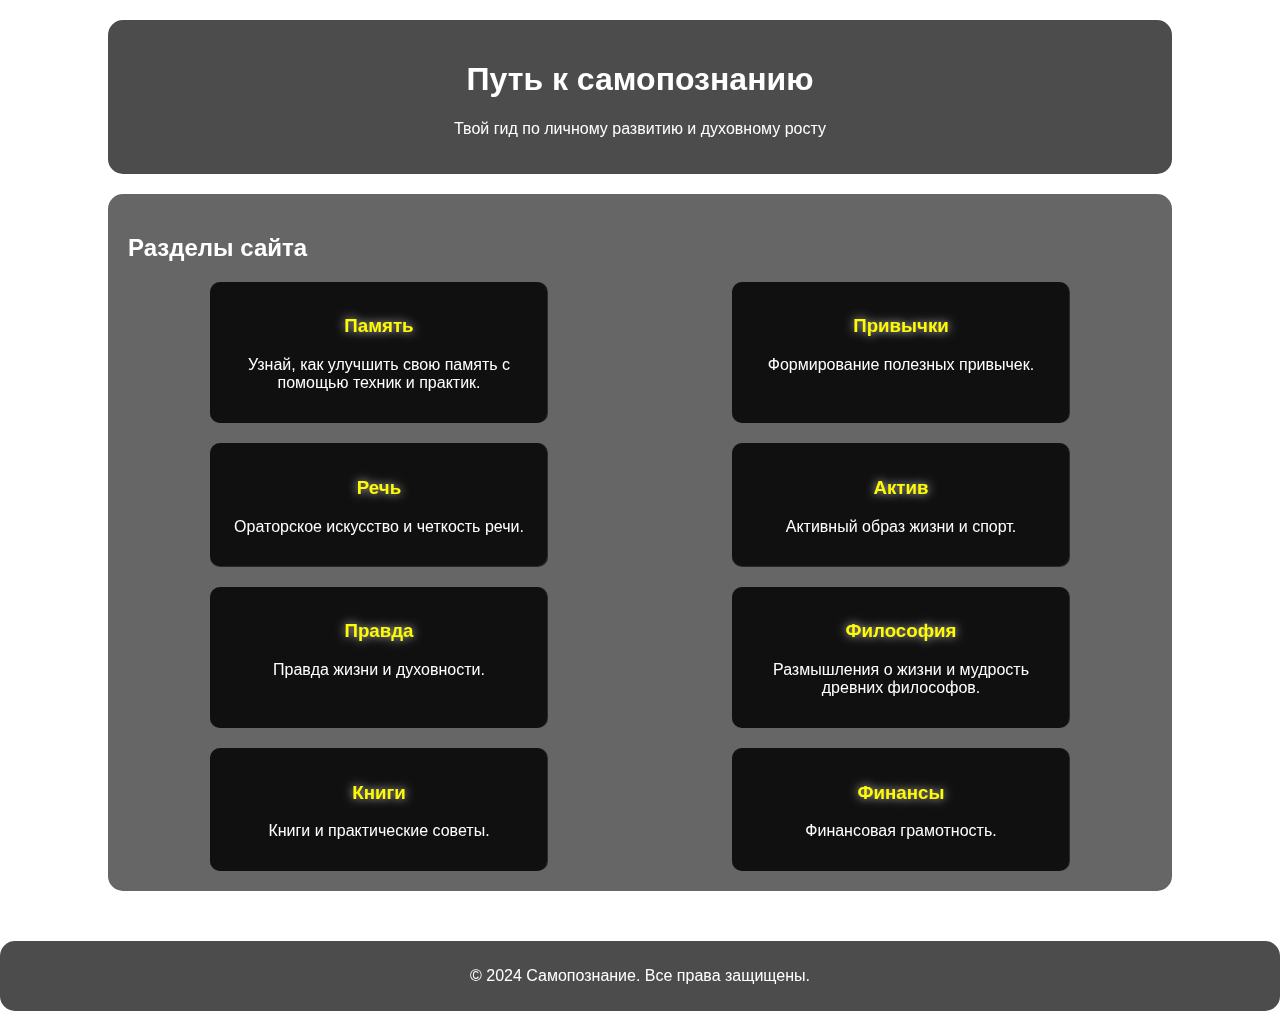
<file: index.html>
<!DOCTYPE html>
<html lang="ru">
<head>
    <meta charset="UTF-8">
    <meta name="viewport" content="width=device-width, initial-scale=1.0">
    <title>Самопознание — Главная</title>
    <link rel="stylesheet" href="style.css">
</head>
<body>
    <header>
        <h1>Путь к самопознанию</h1>
        <p>Твой гид по личному развитию и духовному росту</p>
    </header>

    <main>
        <section>
            <h2>Разделы сайта</h2>
            <div class="categories">
                <div class="category">
                    <h3><a href="память.html">Память</a></h3>
                    <p>Узнай, как улучшить свою память с помощью техник и практик.</p>
                </div>

                <div class="category">
                    <h3><a href="привычки.html">Привычки</a></h3>
                    <p>Формирование полезных привычек.</p>
                </div>

                <div class="category">
                    <h3><a href="речь.html">Речь</a></h3>
                    <p>Ораторское искусство и четкость речи.</p>
                </div>

                <div class="category">
                    <h3><a href="актив.html">Актив</a></h3>
                    <p>Активный образ жизни и спорт.</p>
                </div>

                <div class="category">
                    <h3><a href="правда.html">Правда</a></h3>
                    <p>Правда жизни и духовности.</p>
                </div>

                <div class="category">
                    <h3><a href="филасофия.html">Философия</a></h3>
                    <p>Размышления о жизни и мудрость древних философов.</p>
                </div>

                <div class="category">
                    <h3><a href="книги.html">Книги</a></h3>
                    <p>Книги и практические советы.</p>
                </div>

                <div class="category">
                    <h3><a href="финансы.html">Финансы</a></h3>
                    <p>Финансовая грамотность.</p>
                </div>
            </div>
        </section>
    </main>

    <footer>
        <p>&copy; 2024 Самопознание. Все права защищены.</p>
    </footer>
</body>
</html>
</file>
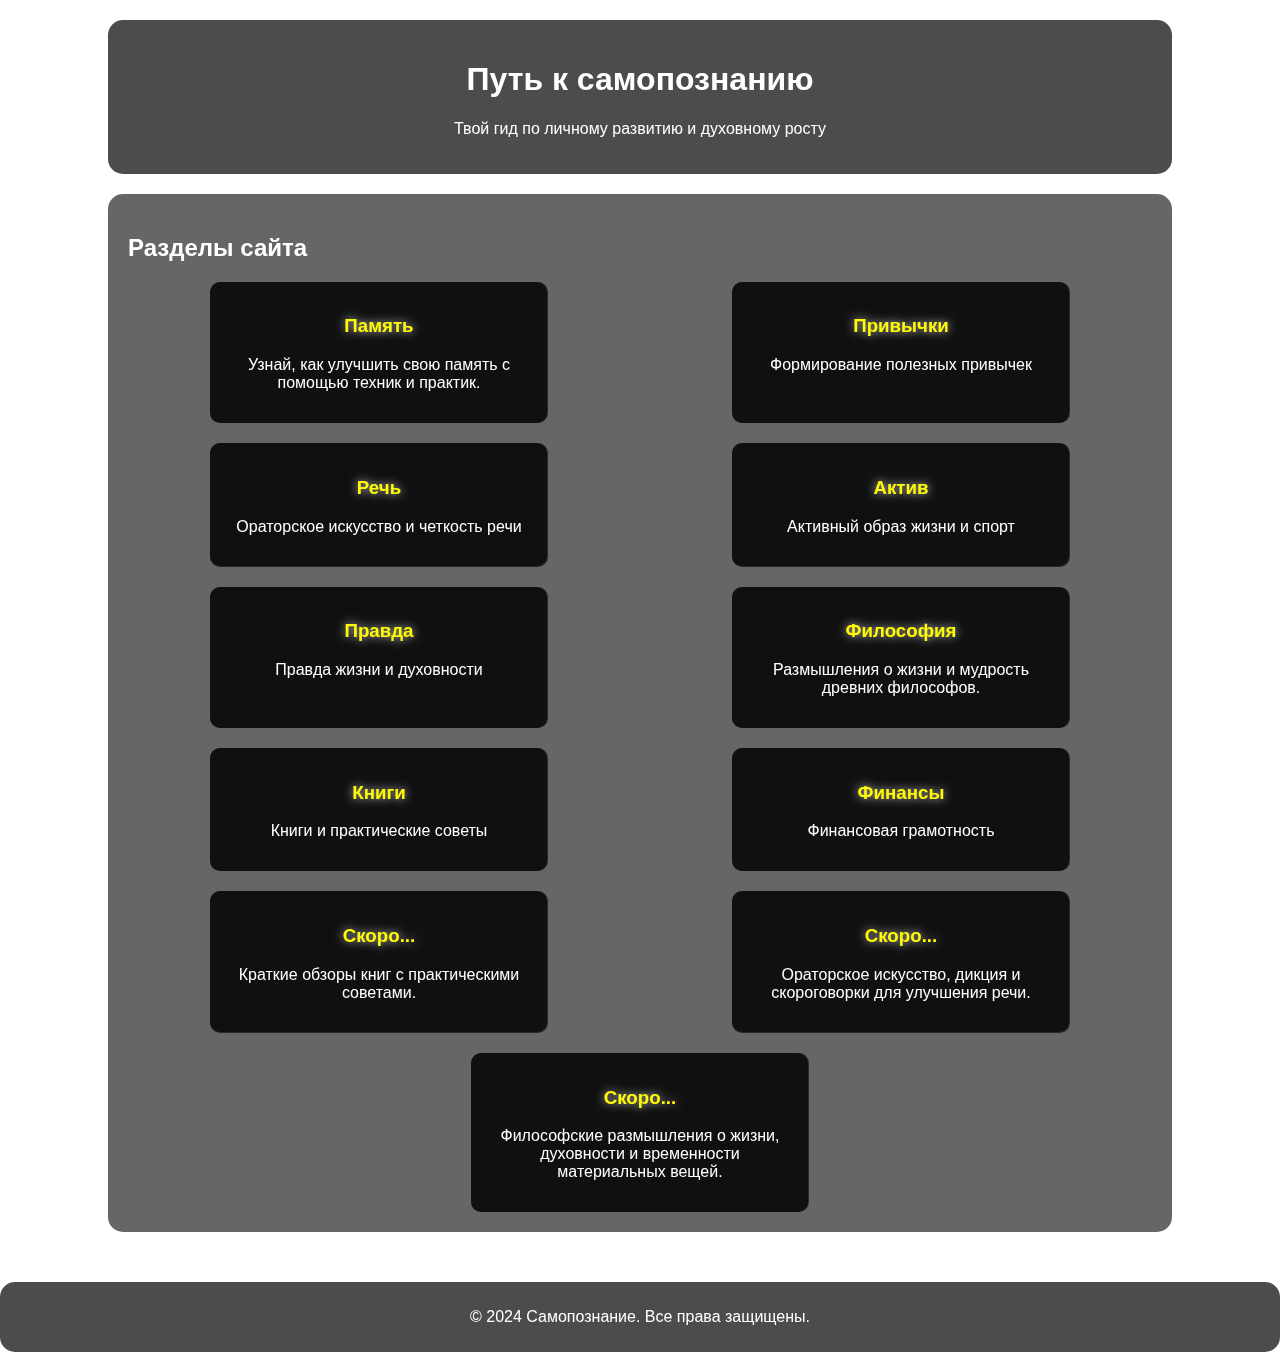
<file: codes.html>
<!DOCTYPE html>
<html lang="ru">
<head>
    <meta charset="UTF-8">
    <meta name="viewport" content="width=device-width, initial-scale=1.0">
    <title>Самопознание — Главная</title>
    <link rel="stylesheet" href="style.css">
</head>
<body>
    <header>
        <h1>Путь к самопознанию</h1>
        <p>Твой гид по личному развитию и духовному росту</p>
    </header>

    <main>
        <section>
            <h2>Разделы сайта</h2>
            <div class="categories">
                <div class="category">
                    <h3><a href="память.html">Память</a></h3>
                    <p>Узнай, как улучшить свою память с помощью техник и практик.</p>
                </div>

                <div class="category">
                    <h3><a href="привычки.html">Привычки</a></h3>
                    <p>Формирование полезных привычек</p>
                </div>

                <div class="category">
                    <h3><a href="речь.html">Речь</a></h3>
                    <p>Ораторское искусство и четкость речи</p>
                </div>

                <div class="category">
                    <h3><a href="актив.html">Актив</a></h3>
                    <p>Активный образ жизни и спорт</p>
                </div>

                <div class="category">
                    <h3><a href="правда.html">Правда</a></h3>
                    <p>Правда жизни и духовности</p>
                </div>

                <div class="category">
                    <h3><a href="филасофия.html">Философия</a></h3>
                    <p>Размышления о жизни и мудрость древних философов.</p>
                </div>

                <div class="category">
                    <h3><a href="книги.html">Книги</a></h3>
                    <p>Книги и практические советы</p>
                </div>

                <div class="category">
                    <h3><a href="финансы.html">Финансы</a></h3>
                    <p>Финансовая грамотность</p>
                </div>

                <div class="category">
                    <h3><a href="knigi.html">Скоро...</a></h3>
                    <p>Краткие обзоры книг с практическими советами.</p>
                </div>

                <div class="category">
                    <h3><a href="rech.html">Скоро...</a></h3>
                    <p>Ораторское искусство, дикция и скороговорки для улучшения речи.</p>
                </div>

                <div class="category">
                    <h3><a href="pravda.html">Скоро...</a></h3>
                    <p>Философские размышления о жизни, духовности и временности материальных вещей.</p>
                </div>
            </div>
        </section>
    </main>

    <footer>
        <p>&copy; 2024 Самопознание. Все права защищены.</p>
    </footer>
</body>
</html>
</file>
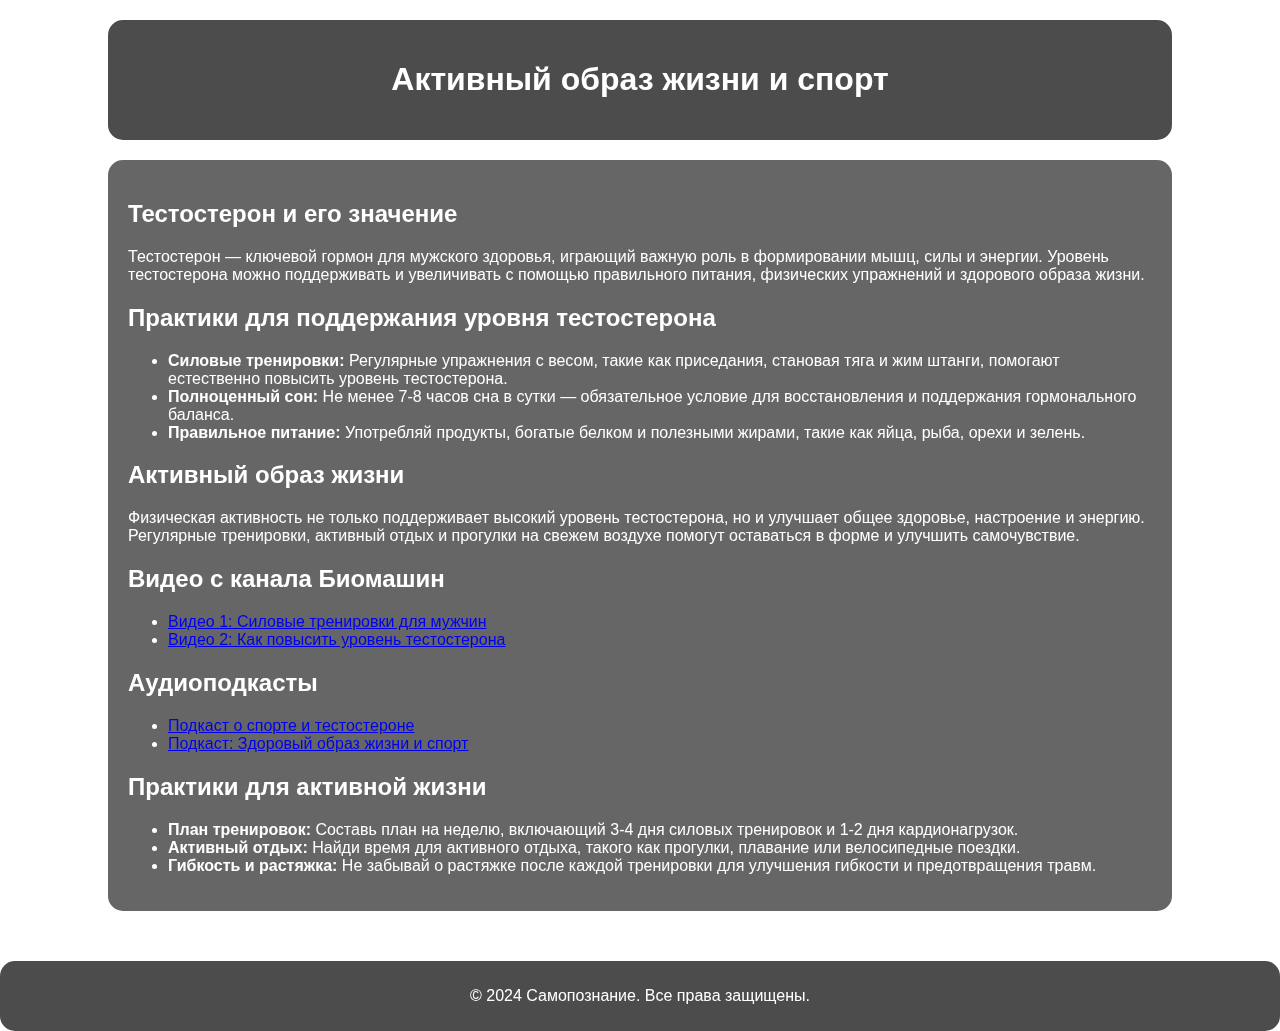
<file: актив.html>
<!DOCTYPE html>
<html lang="ru">
<head>
    <meta charset="UTF-8">
    <meta name="viewport" content="width=device-width, initial-scale=1.0">
    <title>Актив — Тестостерон и спорт</title>
    <link rel="stylesheet" href="style.css">
</head>
<body>
    <header>
        <h1>Активный образ жизни и спорт</h1>
    </header>

    <main>
        <section>
            <h2>Тестостерон и его значение</h2>
            <p>Тестостерон — ключевой гормон для мужского здоровья, играющий важную роль в формировании мышц, силы и энергии. Уровень тестостерона можно поддерживать и увеличивать с помощью правильного питания, физических упражнений и здорового образа жизни.</p>
        </section>

        <section>
            <h2>Практики для поддержания уровня тестостерона</h2>
            <ul>
                <li><strong>Силовые тренировки:</strong> Регулярные упражнения с весом, такие как приседания, становая тяга и жим штанги, помогают естественно повысить уровень тестостерона.</li>
                <li><strong>Полноценный сон:</strong> Не менее 7-8 часов сна в сутки — обязательное условие для восстановления и поддержания гормонального баланса.</li>
                <li><strong>Правильное питание:</strong> Употребляй продукты, богатые белком и полезными жирами, такие как яйца, рыба, орехи и зелень.</li>
            </ul>
        </section>

        <section>
            <h2>Активный образ жизни</h2>
            <p>Физическая активность не только поддерживает высокий уровень тестостерона, но и улучшает общее здоровье, настроение и энергию. Регулярные тренировки, активный отдых и прогулки на свежем воздухе помогут оставаться в форме и улучшить самочувствие.</p>
        </section>

        <section>
            <h2>Видео с канала Биомашин</h2>
            <ul>
                <li><a href="https://www.youtube.com/watch?v=yourvideolink" target="_blank">Видео 1: Силовые тренировки для мужчин</a></li>
                <li><a href="https://www.youtube.com/watch?v=yourvideolink2" target="_blank">Видео 2: Как повысить уровень тестостерона</a></li>
            </ul>
        </section>

        <section>
            <h2>Аудиоподкасты</h2>
            <ul>
                <li><a href="https://audiolink.com" target="_blank">Подкаст о спорте и тестостероне</a></li>
                <li><a href="https://audiolink2.com" target="_blank">Подкаст: Здоровый образ жизни и спорт</a></li>
            </ul>
        </section>

        <section>
            <h2>Практики для активной жизни</h2>
            <ul>
                <li><strong>План тренировок:</strong> Составь план на неделю, включающий 3-4 дня силовых тренировок и 1-2 дня кардионагрузок.</li>
                <li><strong>Активный отдых:</strong> Найди время для активного отдыха, такого как прогулки, плавание или велосипедные поездки.</li>
                <li><strong>Гибкость и растяжка:</strong> Не забывай о растяжке после каждой тренировки для улучшения гибкости и предотвращения травм.</li>
            </ul>
        </section>
    </main>

    <footer>
        <p>&copy; 2024 Самопознание. Все права защищены.</p>
    </footer>
</body>
</html>
</file>
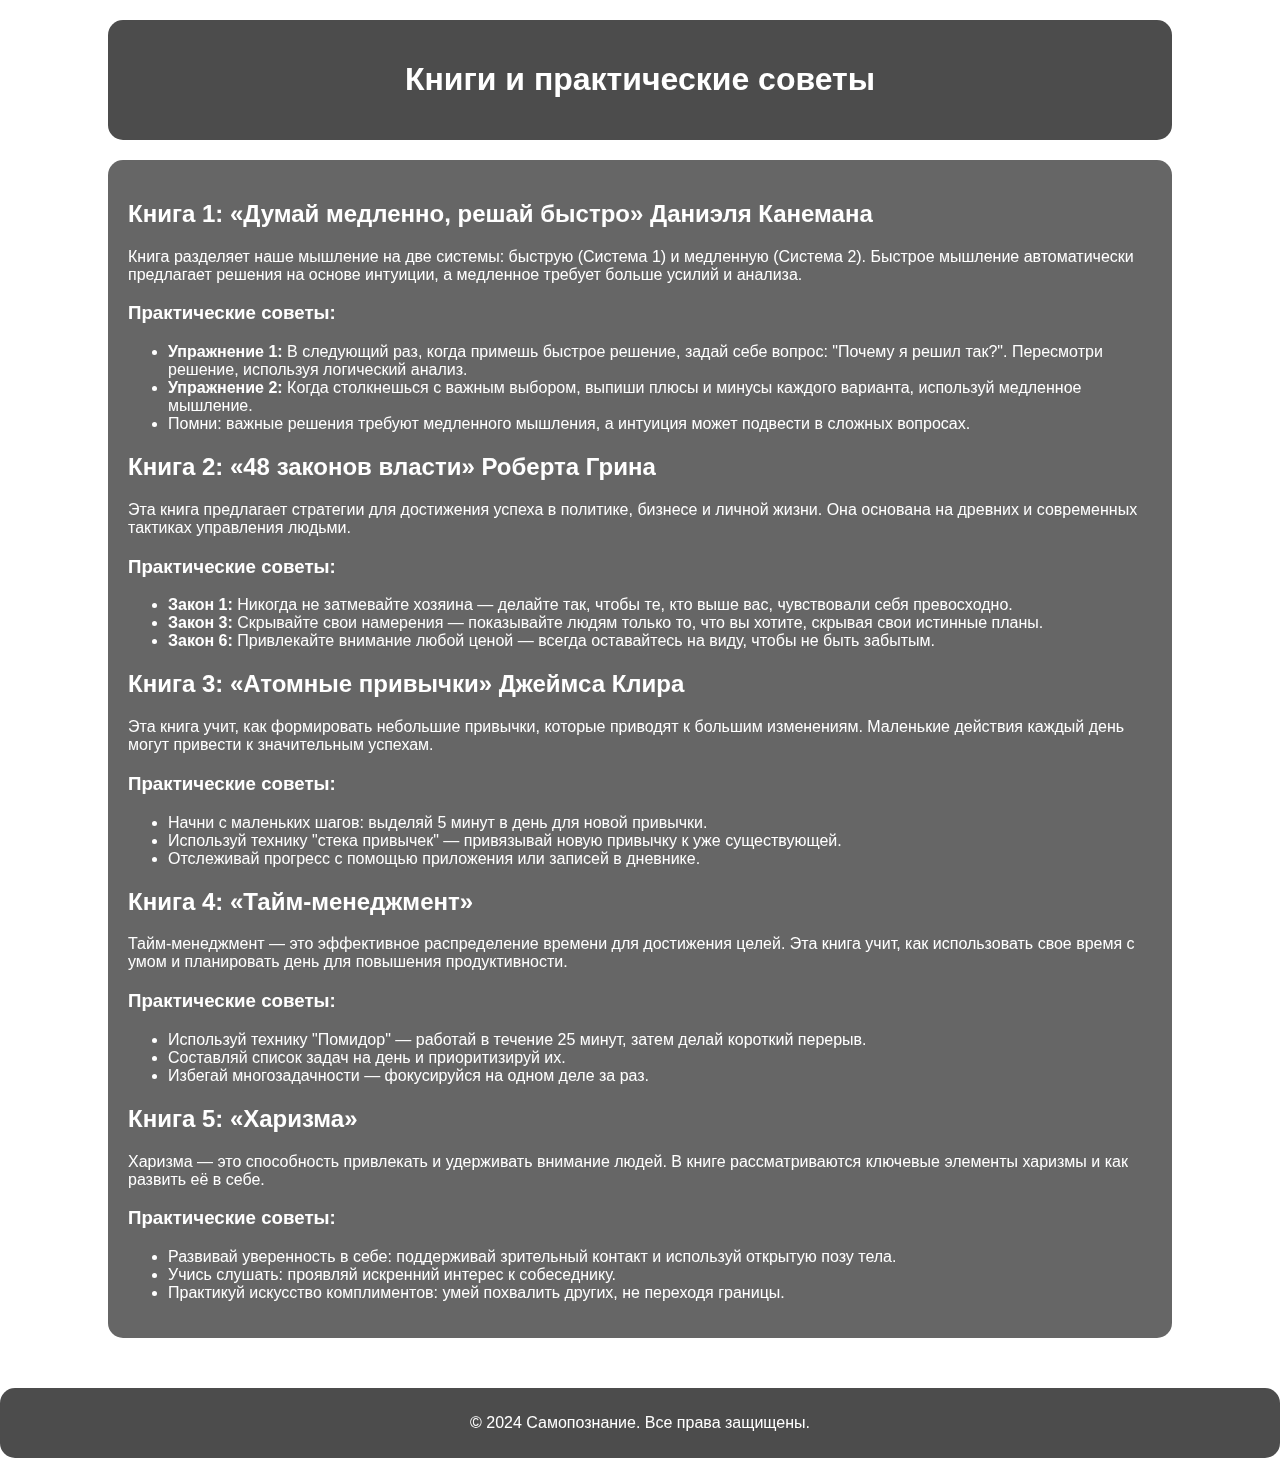
<file: книги.html>
<!DOCTYPE html>
<html lang="ru">
<head>
    <meta charset="UTF-8">
    <meta name="viewport" content="width=device-width, initial-scale=1.0">
    <title>Книги — Полезные советы из книг</title>
    <link rel="stylesheet" href="style.css">
</head>
<body>
    <header>
        <h1>Книги и практические советы</h1>
    </header>

    <main>
        <section>
            <h2>Книга 1: «Думай медленно, решай быстро» Даниэля Канемана</h2>
            <p>Книга разделяет наше мышление на две системы: быструю (Система 1) и медленную (Система 2). Быстрое мышление автоматически предлагает решения на основе интуиции, а медленное требует больше усилий и анализа.</p>
            
            <h3>Практические советы:</h3>
            <ul>
                <li><strong>Упражнение 1:</strong> В следующий раз, когда примешь быстрое решение, задай себе вопрос: "Почему я решил так?". Пересмотри решение, используя логический анализ.</li>
                <li><strong>Упражнение 2:</strong> Когда столкнешься с важным выбором, выпиши плюсы и минусы каждого варианта, используй медленное мышление.</li>
                <li>Помни: важные решения требуют медленного мышления, а интуиция может подвести в сложных вопросах.</li>
            </ul>
        </section>

        <section>
            <h2>Книга 2: «48 законов власти» Роберта Грина</h2>
            <p>Эта книга предлагает стратегии для достижения успеха в политике, бизнесе и личной жизни. Она основана на древних и современных тактиках управления людьми.</p>
            
            <h3>Практические советы:</h3>
            <ul>
                <li><strong>Закон 1:</strong> Никогда не затмевайте хозяина — делайте так, чтобы те, кто выше вас, чувствовали себя превосходно.</li>
                <li><strong>Закон 3:</strong> Скрывайте свои намерения — показывайте людям только то, что вы хотите, скрывая свои истинные планы.</li>
                <li><strong>Закон 6:</strong> Привлекайте внимание любой ценой — всегда оставайтесь на виду, чтобы не быть забытым.</li>
            </ul>
        </section>

        <section>
            <h2>Книга 3: «Атомные привычки» Джеймса Клира</h2>
            <p>Эта книга учит, как формировать небольшие привычки, которые приводят к большим изменениям. Маленькие действия каждый день могут привести к значительным успехам.</p>
            
            <h3>Практические советы:</h3>
            <ul>
                <li>Начни с маленьких шагов: выделяй 5 минут в день для новой привычки.</li>
                <li>Используй технику "стека привычек" — привязывай новую привычку к уже существующей.</li>
                <li>Отслеживай прогресс с помощью приложения или записей в дневнике.</li>
            </ul>
        </section>

        <section>
            <h2>Книга 4: «Тайм-менеджмент»</h2>
            <p>Тайм-менеджмент — это эффективное распределение времени для достижения целей. Эта книга учит, как использовать свое время с умом и планировать день для повышения продуктивности.</p>
            
            <h3>Практические советы:</h3>
            <ul>
                <li>Используй технику "Помидор" — работай в течение 25 минут, затем делай короткий перерыв.</li>
                <li>Составляй список задач на день и приоритизируй их.</li>
                <li>Избегай многозадачности — фокусируйся на одном деле за раз.</li>
            </ul>
        </section>

        <section>
            <h2>Книга 5: «Харизма»</h2>
            <p>Харизма — это способность привлекать и удерживать внимание людей. В книге рассматриваются ключевые элементы харизмы и как развить её в себе.</p>
            
            <h3>Практические советы:</h3>
            <ul>
                <li>Развивай уверенность в себе: поддерживай зрительный контакт и используй открытую позу тела.</li>
                <li>Учись слушать: проявляй искренний интерес к собеседнику.</li>
                <li>Практикуй искусство комплиментов: умей похвалить других, не переходя границы.</li>
            </ul>
        </section>
    </main>

    <footer>
        <p>&copy; 2024 Самопознание. Все права защищены.</p>
    </footer>
</body>
</html>
</file>
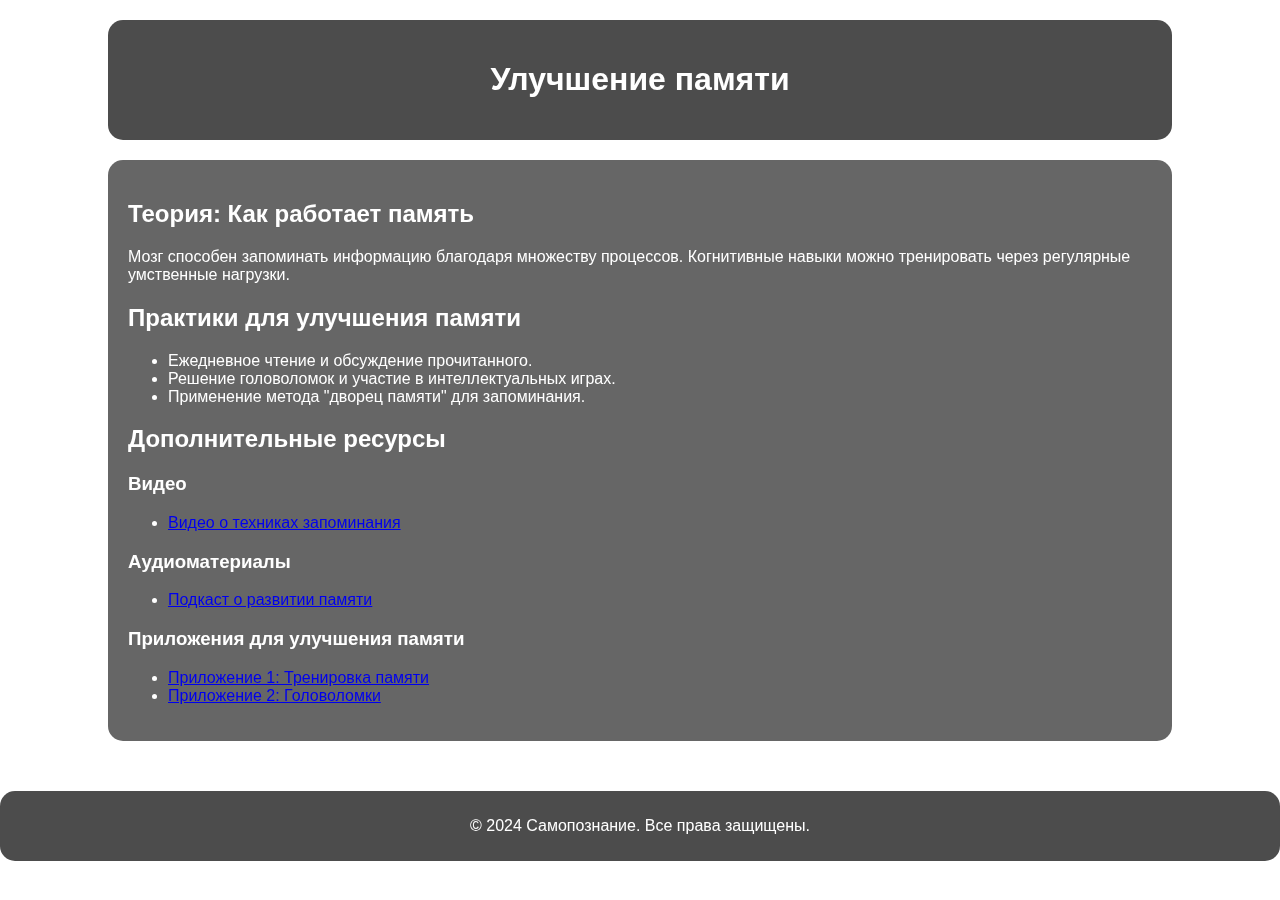
<file: память.html>
<!DOCTYPE html>
<html lang="ru">
<head>
    <meta charset="UTF-8">
    <meta name="viewport" content="width=device-width, initial-scale=1.0">
    <title>Память — Улучшение памяти</title>
    <link rel="stylesheet" href="style.css">
</head>
<body>
    <header>
        <h1>Улучшение памяти</h1>
    </header>

    <main>
        <section>
            <h2>Теория: Как работает память</h2>
            <p>Мозг способен запоминать информацию благодаря множеству процессов. Когнитивные навыки можно тренировать через регулярные умственные нагрузки.</p>
        </section>

        <section>
            <h2>Практики для улучшения памяти</h2>
            <ul>
                <li>Ежедневное чтение и обсуждение прочитанного.</li>
                <li>Решение головоломок и участие в интеллектуальных играх.</li>
                <li>Применение метода "дворец памяти" для запоминания.</li>
            </ul>
        </section>

        <section>
            <h2>Дополнительные ресурсы</h2>
            <h3>Видео</h3>
            <ul>
                <li><a href="https://www.youtube.com/watch?v=yourvideolink" target="_blank">Видео о техниках запоминания</a></li>
            </ul>

            <h3>Аудиоматериалы</h3>
            <ul>
                <li><a href="https://audiolink.com" target="_blank">Подкаст о развитии памяти</a></li>
            </ul>

            <h3>Приложения для улучшения памяти</h3>
            <ul>
                <li><a href="https://app1.com" target="_blank">Приложение 1: Тренировка памяти</a></li>
                <li><a href="https://app2.com" target="_blank">Приложение 2: Головоломки</a></li>
            </ul>
        </section>
    </main>

    <footer>
        <p>&copy; 2024 Самопознание. Все права защищены.</p>
    </footer>
</body>
</html>
</file>
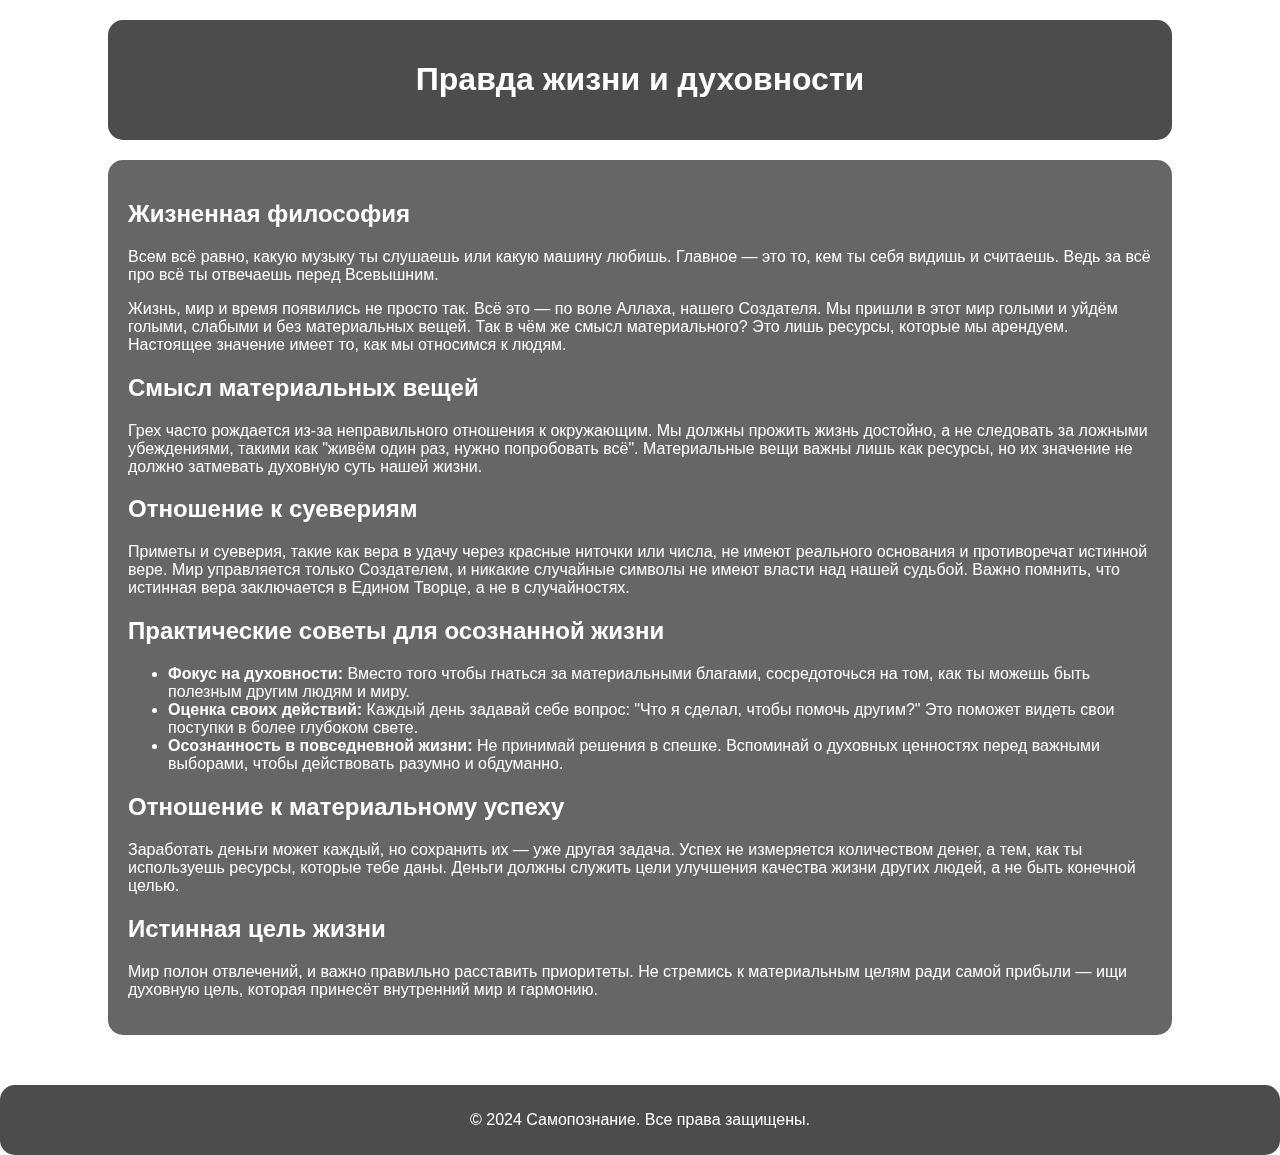
<file: правда.html>
<!DOCTYPE html>
<html lang="ru">
<head>
    <meta charset="UTF-8">
    <meta name="viewport" content="width=device-width, initial-scale=1.0">
    <title>Правда — Размышления о жизни и духовности</title>
    <link rel="stylesheet" href="style.css">
</head>
<body>
    <header>
        <h1>Правда жизни и духовности</h1>
    </header>

    <main>
        <section>
            <h2>Жизненная философия</h2>
            <p>Всем всё равно, какую музыку ты слушаешь или какую машину любишь. Главное — это то, кем ты себя видишь и считаешь. Ведь за всё про всё ты отвечаешь перед Всевышним.</p>
            <p>Жизнь, мир и время появились не просто так. Всё это — по воле Аллаха, нашего Создателя. Мы пришли в этот мир голыми и уйдём голыми, слабыми и без материальных вещей. Так в чём же смысл материального? Это лишь ресурсы, которые мы арендуем. Настоящее значение имеет то, как мы относимся к людям.</p>
        </section>

        <section>
            <h2>Смысл материальных вещей</h2>
            <p>Грех часто рождается из-за неправильного отношения к окружающим. Мы должны прожить жизнь достойно, а не следовать за ложными убеждениями, такими как "живём один раз, нужно попробовать всё". Материальные вещи важны лишь как ресурсы, но их значение не должно затмевать духовную суть нашей жизни.</p>
        </section>

        <section>
            <h2>Отношение к суевериям</h2>
            <p>Приметы и суеверия, такие как вера в удачу через красные ниточки или числа, не имеют реального основания и противоречат истинной вере. Мир управляется только Создателем, и никакие случайные символы не имеют власти над нашей судьбой. Важно помнить, что истинная вера заключается в Едином Творце, а не в случайностях.</p>
        </section>

        <section>
            <h2>Практические советы для осознанной жизни</h2>
            <ul>
                <li><strong>Фокус на духовности:</strong> Вместо того чтобы гнаться за материальными благами, сосредоточься на том, как ты можешь быть полезным другим людям и миру.</li>
                <li><strong>Оценка своих действий:</strong> Каждый день задавай себе вопрос: "Что я сделал, чтобы помочь другим?" Это поможет видеть свои поступки в более глубоком свете.</li>
                <li><strong>Осознанность в повседневной жизни:</strong> Не принимай решения в спешке. Вспоминай о духовных ценностях перед важными выборами, чтобы действовать разумно и обдуманно.</li>
            </ul>
        </section>

        <section>
            <h2>Отношение к материальному успеху</h2>
            <p>Заработать деньги может каждый, но сохранить их — уже другая задача. Успех не измеряется количеством денег, а тем, как ты используешь ресурсы, которые тебе даны. Деньги должны служить цели улучшения качества жизни других людей, а не быть конечной целью.</p>
        </section>

        <section>
            <h2>Истинная цель жизни</h2>
            <p>Мир полон отвлечений, и важно правильно расставить приоритеты. Не стремись к материальным целям ради самой прибыли — ищи духовную цель, которая принесёт внутренний мир и гармонию.</p>
        </section>
    </main>

    <footer>
        <p>&copy; 2024 Самопознание. Все права защищены.</p>
    </footer>
</body>
</html>
</file>
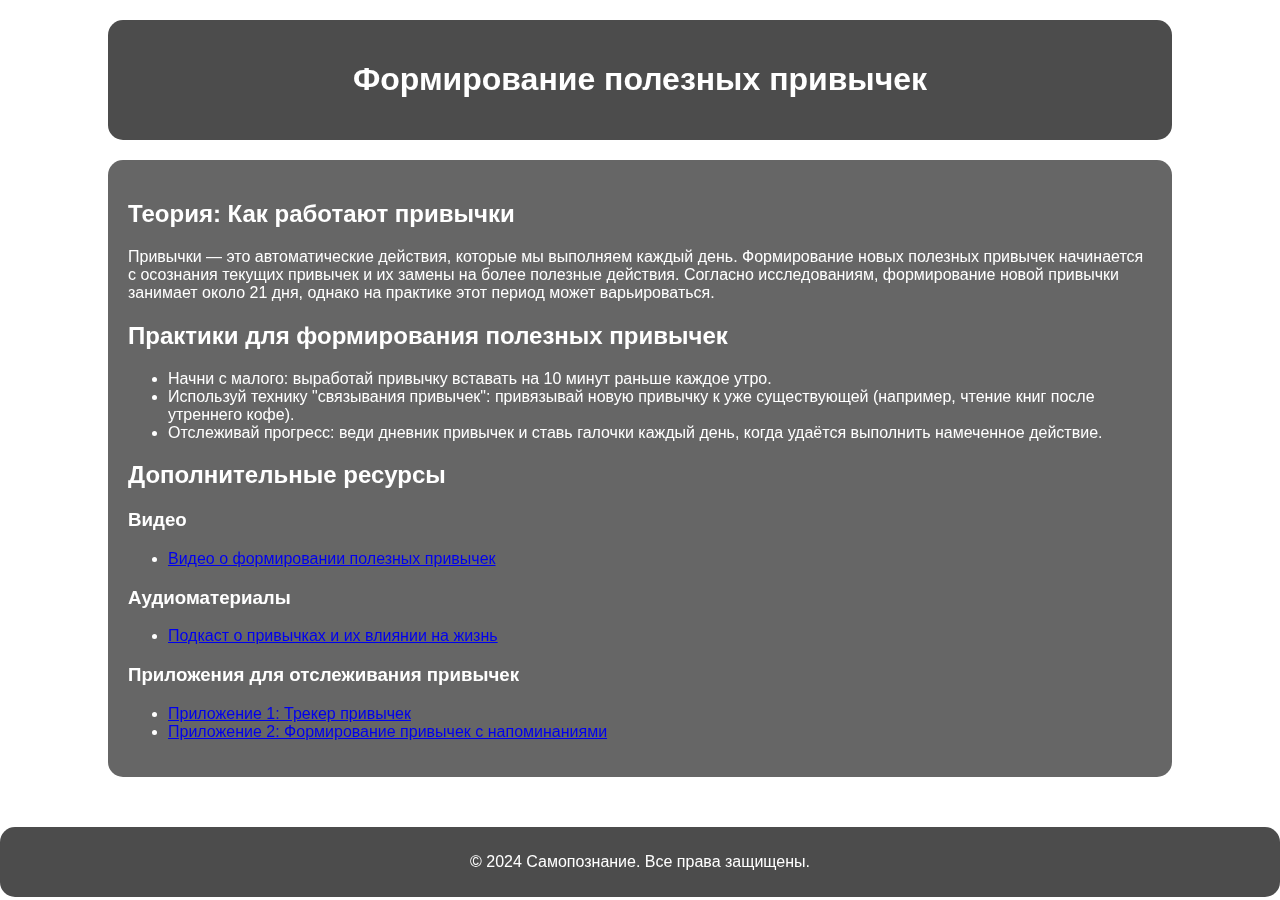
<file: привычки.html>
<!DOCTYPE html>
<html lang="ru">
<head>
    <meta charset="UTF-8">
    <meta name="viewport" content="width=device-width, initial-scale=1.0">
    <title>Привычки — Формирование полезных привычек</title>
    <link rel="stylesheet" href="style.css">
</head>
<body>
    <header>
        <h1>Формирование полезных привычек</h1>
    </header>

    <main>
        <section>
            <h2>Теория: Как работают привычки</h2>
            <p>Привычки — это автоматические действия, которые мы выполняем каждый день. Формирование новых полезных привычек начинается с осознания текущих привычек и их замены на более полезные действия. Согласно исследованиям, формирование новой привычки занимает около 21 дня, однако на практике этот период может варьироваться.</p>
        </section>

        <section>
            <h2>Практики для формирования полезных привычек</h2>
            <ul>
                <li>Начни с малого: выработай привычку вставать на 10 минут раньше каждое утро.</li>
                <li>Используй технику "связывания привычек": привязывай новую привычку к уже существующей (например, чтение книг после утреннего кофе).</li>
                <li>Отслеживай прогресс: веди дневник привычек и ставь галочки каждый день, когда удаётся выполнить намеченное действие.</li>
            </ul>
        </section>

        <section>
            <h2>Дополнительные ресурсы</h2>
            <h3>Видео</h3>
            <ul>
                <li><a href="https://www.youtube.com/watch?v=yourvideolink" target="_blank">Видео о формировании полезных привычек</a></li>
            </ul>

            <h3>Аудиоматериалы</h3>
            <ul>
                <li><a href="https://audiolink.com" target="_blank">Подкаст о привычках и их влиянии на жизнь</a></li>
            </ul>

            <h3>Приложения для отслеживания привычек</h3>
            <ul>
                <li><a href="https://app1.com" target="_blank">Приложение 1: Трекер привычек</a></li>
                <li><a href="https://app2.com" target="_blank">Приложение 2: Формирование привычек с напоминаниями</a></li>
            </ul>
        </section>
    </main>

    <footer>
        <p>&copy; 2024 Самопознание. Все права защищены.</p>
    </footer>
</body>
</html>
</file>
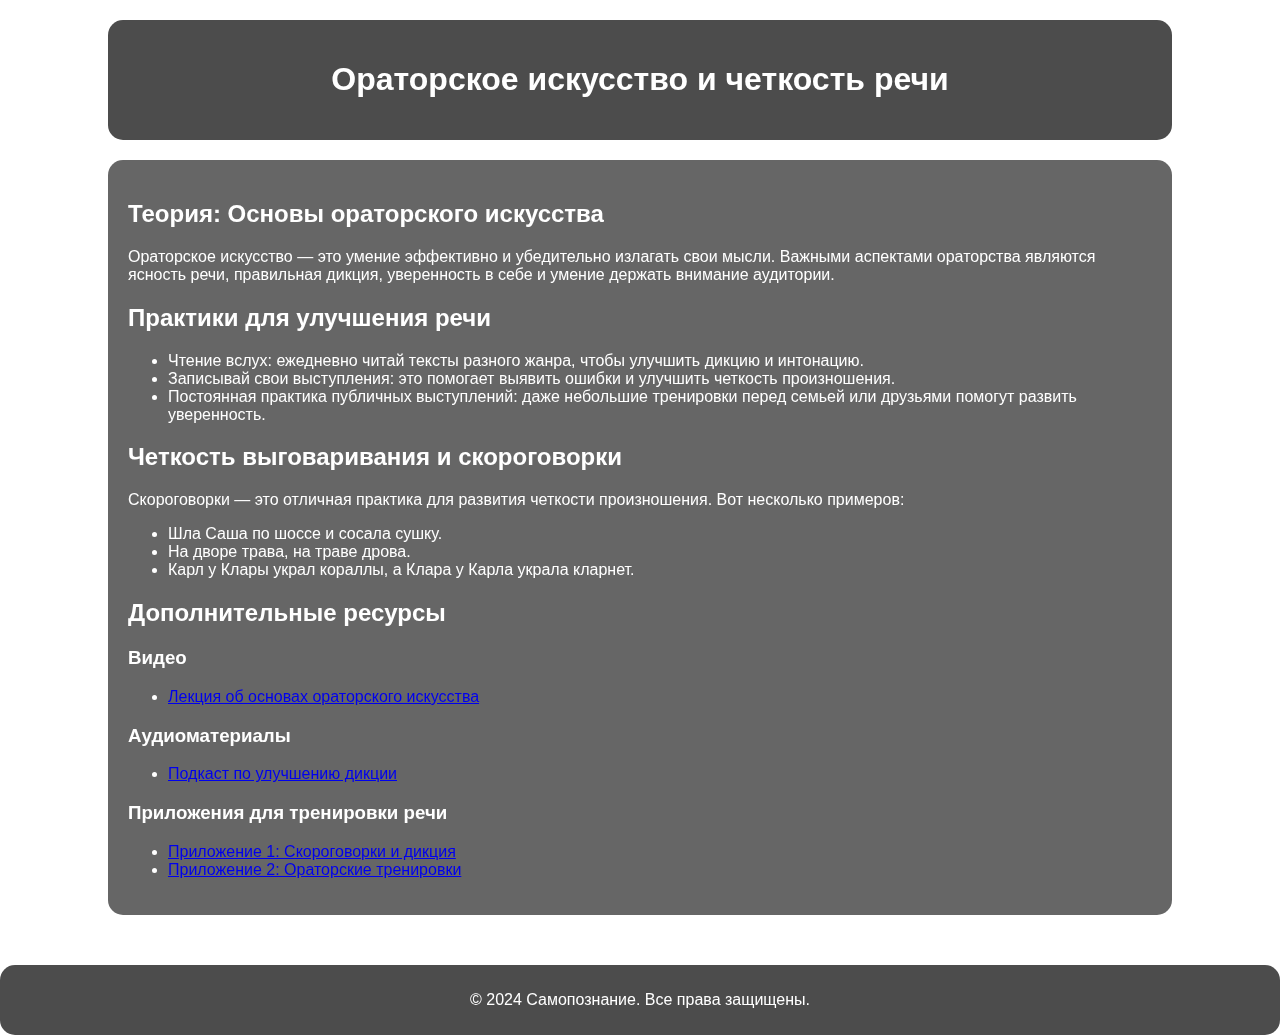
<file: речь.html>
<!DOCTYPE html>
<html lang="ru">
<head>
    <meta charset="UTF-8">
    <meta name="viewport" content="width=device-width, initial-scale=1.0">
    <title>Речь — Ораторское искусство и четкость речи</title>
    <link rel="stylesheet" href="style.css">
</head>
<body>
    <header>
        <h1>Ораторское искусство и четкость речи</h1>
    </header>

    <main>
        <section>
            <h2>Теория: Основы ораторского искусства</h2>
            <p>Ораторское искусство — это умение эффективно и убедительно излагать свои мысли. Важными аспектами ораторства являются ясность речи, правильная дикция, уверенность в себе и умение держать внимание аудитории.</p>
        </section>

        <section>
            <h2>Практики для улучшения речи</h2>
            <ul>
                <li>Чтение вслух: ежедневно читай тексты разного жанра, чтобы улучшить дикцию и интонацию.</li>
                <li>Записывай свои выступления: это помогает выявить ошибки и улучшить четкость произношения.</li>
                <li>Постоянная практика публичных выступлений: даже небольшие тренировки перед семьей или друзьями помогут развить уверенность.</li>
            </ul>
        </section>

        <section>
            <h2>Четкость выговаривания и скороговорки</h2>
            <p>Скороговорки — это отличная практика для развития четкости произношения. Вот несколько примеров:</p>
            <ul>
                <li>Шла Саша по шоссе и сосала сушку.</li>
                <li>На дворе трава, на траве дрова.</li>
                <li>Карл у Клары украл кораллы, а Клара у Карла украла кларнет.</li>
            </ul>
        </section>

        <section>
            <h2>Дополнительные ресурсы</h2>
            <h3>Видео</h3>
            <ul>
                <li><a href="https://www.youtube.com/watch?v=yourvideolink" target="_blank">Лекция об основах ораторского искусства</a></li>
            </ul>

            <h3>Аудиоматериалы</h3>
            <ul>
                <li><a href="https://audiolink.com" target="_blank">Подкаст по улучшению дикции</a></li>
            </ul>

            <h3>Приложения для тренировки речи</h3>
            <ul>
                <li><a href="https://app1.com" target="_blank">Приложение 1: Скороговорки и дикция</a></li>
                <li><a href="https://app2.com" target="_blank">Приложение 2: Ораторские тренировки</a></li>
            </ul>
        </section>
    </main>

    <footer>
        <p>&copy; 2024 Самопознание. Все права защищены.</p>
    </footer>
</body>
</html>
</file>
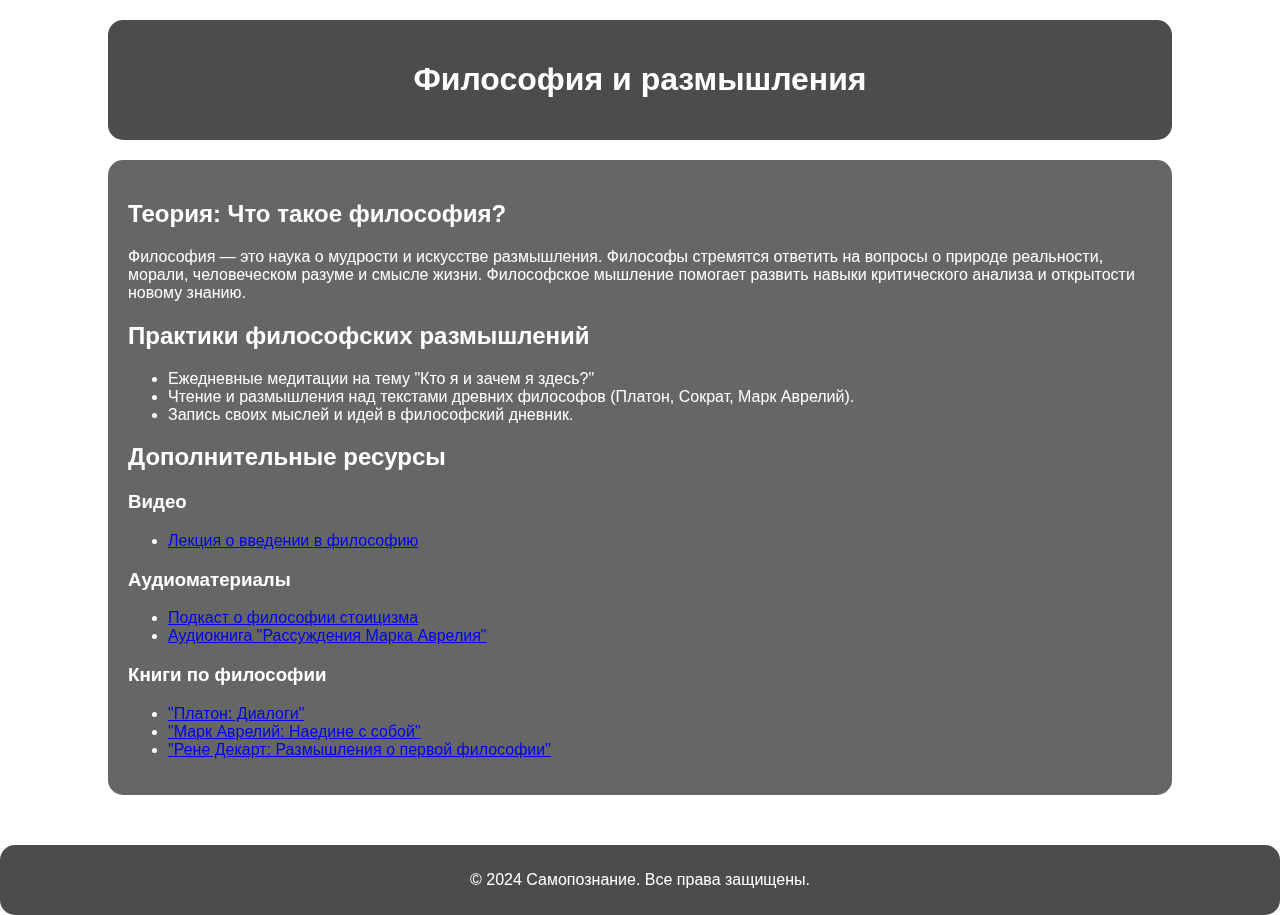
<file: филасофия.html>
<!DOCTYPE html>
<html lang="ru">
<head>
    <meta charset="UTF-8">
    <meta name="viewport" content="width=device-width, initial-scale=1.0">
    <title>Философия — Основы философского мышления</title>
    <link rel="stylesheet" href="style.css">
</head>
<body>
    <header>
        <h1>Философия и размышления</h1>
    </header>

    <main>
        <section>
            <h2>Теория: Что такое философия?</h2>
            <p>Философия — это наука о мудрости и искусстве размышления. Философы стремятся ответить на вопросы о природе реальности, морали, человеческом разуме и смысле жизни. Философское мышление помогает развить навыки критического анализа и открытости новому знанию.</p>
        </section>

        <section>
            <h2>Практики философских размышлений</h2>
            <ul>
                <li>Ежедневные медитации на тему "Кто я и зачем я здесь?"</li>
                <li>Чтение и размышления над текстами древних философов (Платон, Сократ, Марк Аврелий).</li>
                <li>Запись своих мыслей и идей в философский дневник.</li>
            </ul>
        </section>

        <section>
            <h2>Дополнительные ресурсы</h2>
            <h3>Видео</h3>
            <ul>
                <li><a href="https://www.youtube.com/watch?v=yourvideolink" target="_blank">Лекция о введении в философию</a></li>
            </ul>

            <h3>Аудиоматериалы</h3>
            <ul>
                <li><a href="https://audiolink.com" target="_blank">Подкаст о философии стоицизма</a></li>
                <li><a href="https://audiolink2.com" target="_blank">Аудиокнига "Рассуждения Марка Аврелия"</a></li>
            </ul>

            <h3>Книги по философии</h3>
            <ul>
                <li><a href="https://book1.com" target="_blank">"Платон: Диалоги"</a></li>
                <li><a href="https://book2.com" target="_blank">"Марк Аврелий: Наедине с собой"</a></li>
                <li><a href="https://book3.com" target="_blank">"Рене Декарт: Размышления о первой философии"</a></li>
            </ul>
        </section>
    </main>

    <footer>
        <p>&copy; 2024 Самопознание. Все права защищены.</p>
    </footer>
</body>
</html>
</file>
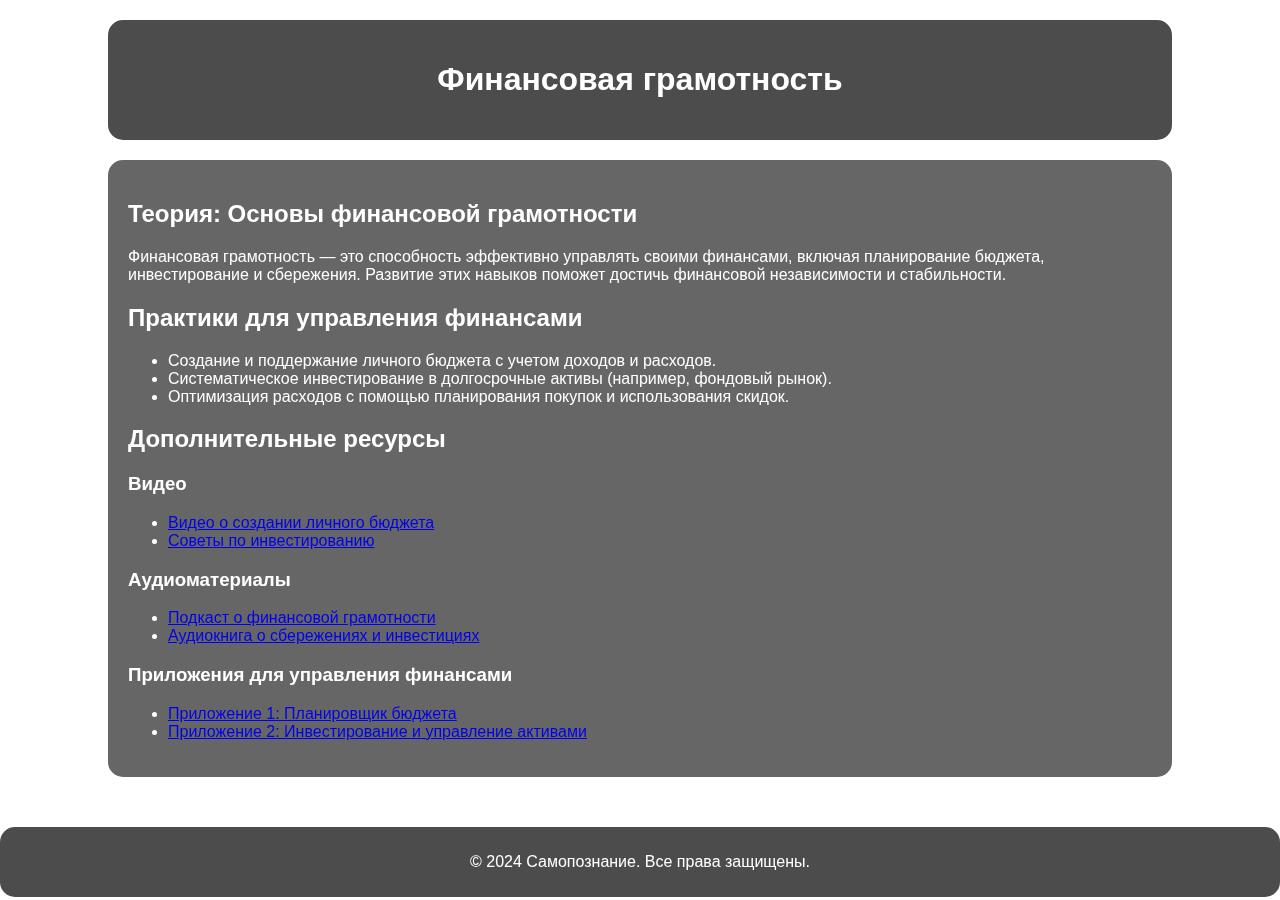
<file: финансы.html>
<!DOCTYPE html>
<html lang="ru">
<head>
    <meta charset="UTF-8">
    <meta name="viewport" content="width=device-width, initial-scale=1.0">
    <title>Финансы — Финансовая грамотность</title>
    <link rel="stylesheet" href="style.css">
</head>
<body>
    <header>
        <h1>Финансовая грамотность</h1>
    </header>

    <main>
        <section>
            <h2>Теория: Основы финансовой грамотности</h2>
            <p>Финансовая грамотность — это способность эффективно управлять своими финансами, включая планирование бюджета, инвестирование и сбережения. Развитие этих навыков поможет достичь финансовой независимости и стабильности.</p>
        </section>

        <section>
            <h2>Практики для управления финансами</h2>
            <ul>
                <li>Создание и поддержание личного бюджета с учетом доходов и расходов.</li>
                <li>Систематическое инвестирование в долгосрочные активы (например, фондовый рынок).</li>
                <li>Оптимизация расходов с помощью планирования покупок и использования скидок.</li>
            </ul>
        </section>

        <section>
            <h2>Дополнительные ресурсы</h2>
            <h3>Видео</h3>
            <ul>
                <li><a href="https://www.youtube.com/watch?v=yourvideolink" target="_blank">Видео о создании личного бюджета</a></li>
                <li><a href="https://www.youtube.com/watch?v=yourvideolink2" target="_blank">Советы по инвестированию</a></li>
            </ul>

            <h3>Аудиоматериалы</h3>
            <ul>
                <li><a href="https://audiolink.com" target="_blank">Подкаст о финансовой грамотности</a></li>
                <li><a href="https://audiolink.com2" target="_blank">Аудиокнига о сбережениях и инвестициях</a></li>
            </ul>

            <h3>Приложения для управления финансами</h3>
            <ul>
                <li><a href="https://app1.com" target="_blank">Приложение 1: Планировщик бюджета</a></li>
                <li><a href="https://app2.com" target="_blank">Приложение 2: Инвестирование и управление активами</a></li>
            </ul>
        </section>
    </main>

    <footer>
        <p>&copy; 2024 Самопознание. Все права защищены.</p>
    </footer>
</body>
</html>
</file>
<file: style.css>
body {
    font-family: 'Arial', sans-serif;
    background: url('https://mobimg.b-cdn.net/v3/fetch/4e/4ea1e9e2ba40c3455f1fc0976fa6f703.jpeg') no-repeat center center fixed;
    background-size: cover;
    margin: 0;
    padding: 0;
    color: white;
}

header {
    background-color: rgba(0, 0, 0, 0.7);
    backdrop-filter: blur(10px);
    text-align: center;
    padding: 20px;
    margin: 20px auto;
    border-radius: 15px;
    width: 80%;
}

main {
    background-color: rgba(0, 0, 0, 0.6);
    backdrop-filter: blur(10px);
    padding: 20px;
    border-radius: 15px;
    margin: 20px auto;
    width: 80%;
}

.categories {
    display: flex;
    flex-wrap: wrap;
    justify-content: space-around;
    gap: 20px;
}

.category {
    background-color: rgba(0, 0, 0, 0.6);
    backdrop-filter: blur(5px);
    padding: 15px;
    border-radius: 10px;
    text-align: center;
    width: 30%;
}

.category h3 {
    text-shadow: 0 0 10px rgba(255, 255, 255, 0.8);
}

.category a {
    color: #fffb00;
    text-decoration: none;
}

footer {
    margin-top: 50px;
    background-color: rgba(0, 0, 0, 0.7);
    padding: 10px;
    border-radius: 15px;
    backdrop-filter: blur(10px);
    text-align: center;
}

@media (max-width: 768px) {
    .categories {
        flex-direction: column;
        align-items: center;
    }
    /* --------- Главная страница (категории) --------- */
.categories {
    display: flex;
    flex-wrap: wrap;
    justify-content: space-around;
    gap: 20px;
}

.category {
    background-color: rgba(0, 0, 0, 0.6);
    backdrop-filter: blur(5px);
    padding: 15px;
    border-radius: 10px;
    text-align: center;
    width: 30%;
}

.category h3 {
    text-shadow: 0 0 10px rgba(255, 255, 255, 0.8);
}

.category a {
    color: #00ffcc;
    text-decoration: none;
}

/* --------- Стили для раздела Память --------- */
.pamjat-section {
    background-color: rgba(0, 0, 0, 0.6);
    padding: 20px;
    border-radius: 10px;
    margin: 20px auto;
    width: 80%;
}

.pamjat-section h2 {
    color: #ffeb3b;
}

/* --------- Стили для раздела Здоровье --------- */
.zdorovje-section {
    background-color: rgba(0, 0, 0, 0.6);
    padding: 20px;
    border-radius: 10px;
    margin: 20px auto;
    width: 80%;
}

.zdorovje-section h2 {
    color: #4caf50;
}

/* --------- Стили для раздела Зрение --------- */
.zrjenie-section {
    background-color: rgba(0, 0, 0, 0.6);
    padding: 20px;
    border-radius: 10px;
    margin: 20px auto;
    width: 80%;
}

.zrjenie-section h2 {
    color: #00bcd4;
}

/* --------- Стили для раздела Стоицизм --------- */
.stoicism-section {
    background-color: rgba(0, 0, 0, 0.6);
    padding: 20px;
    border-radius: 10px;
    margin: 20px auto;
    width: 80%;
}

.stoicism-section h2 {
    color: #9c27b0;
}

/* --------- Стили для раздела Минимализм --------- */
.minimalism-section {
    background-color: rgba(0, 0, 0, 0.6);
    padding: 20px;
    border-radius: 10px;
    margin: 20px auto;
    width: 80%;
}

.minimalism-section h2 {
    color: #607d8b;
}

/* --------- Стили для раздела Философия --------- */
.filosofiya-section {
    background-color: rgba(0, 0, 0, 0.6);
    padding: 20px;
    border-radius: 10px;
    margin: 20px auto;
    width: 80%;
}

.filosofiya-section h2 {
    color: #ff5722;
}

/* --------- Стили для раздела Тайм-менеджмент --------- */
.time-management-section {
    background-color: rgba(0, 0, 0, 0.6);
    padding: 20px;
    border-radius: 10px;
    margin: 20px auto;
    width: 80%;
}

.time-management-section h2 {
    color: #3f51b5;
}

/* --------- Стили для раздела Актив --------- */
.aktiv-section {
    background-color: rgba(0, 0, 0, 0.7);
    padding: 20px;
    border-radius: 10px;
    margin: 20px auto;
    width: 80%;
}

.aktiv-section h2 {
    color: #ffeb3b;
}

/* --------- Стили для раздела Книги --------- */
.knigi-section {
    background-color: rgba(0, 0, 0, 0.7);
    padding: 20px;
    border-radius: 10px;
    margin: 20px auto;
    width: 80%;
}

.knigi-section h2 {
    color: #ff9800;
}

/* --------- Стили для раздела Речь --------- */
.rech-section {
    background-color: rgba(0, 0, 0, 0.7);
    padding: 20px;
    border-radius: 10px;
    margin: 20px auto;
    width: 80%;
}

.rech-section h2 {
    color: #9c27b0;
}

/* --------- Стили для раздела Правда --------- */
.pravda-section {
    background-color: rgba(0, 0, 0, 0.7);
    padding: 20px;
    border-radius: 10px;
    margin: 20px auto;
    width: 80%;
}

.pravda-section h2 {
    color: #4caf50;

    .category {
        width: 90%;
    }
}
</file>
